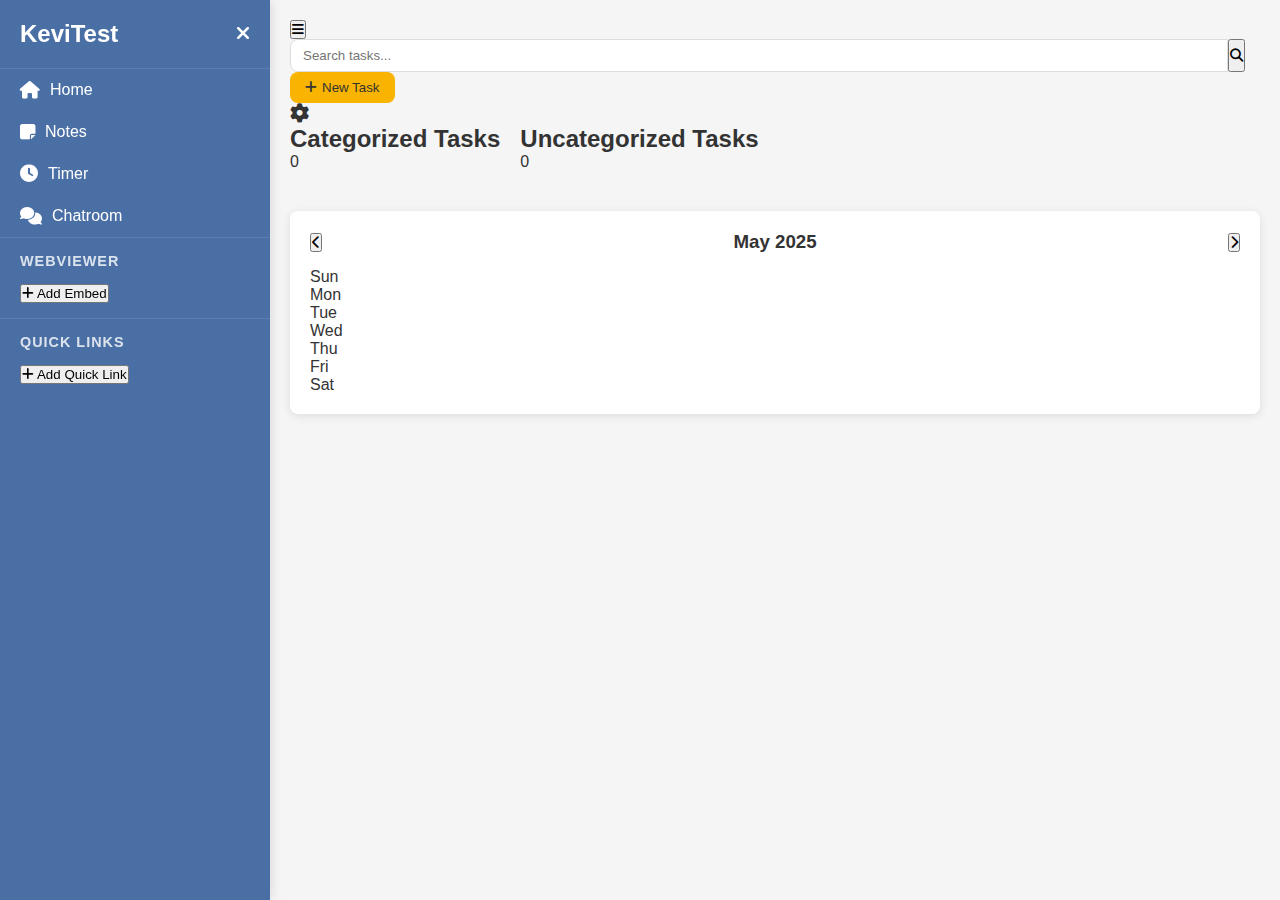
<file: index.html>
<!DOCTYPE html>
<html lang="en">
<head>
    <meta charset="UTF-8">
    <meta name="viewport" content="width=device-width, initial-scale=1.0">
    <title>KeviTest</title>
    <link rel="stylesheet" href="styles.css">
    <link rel="stylesheet" href="https://cdnjs.cloudflare.com/ajax/libs/font-awesome/6.4.0/css/all.min.css">
</head>
<body>
    <div class="container">
        <!-- Sidebar -->
        <div class="sidebar" id="sidebar">
            <div class="sidebar-header">
                <h2>KeviTest</h2>
                <button id="close-sidebar"><i class="fas fa-times"></i></button>
            </div>
            <div class="sidebar-content">
                <ul class="sidebar-menu">
                    <li class="active"><a href="index.html"><i class="fas fa-home"></i> Home</a></li>
                    <li><a href="notes.html"><i class="fas fa-sticky-note"></i> Notes</a></li>
                    <li><a href="timer.html"><i class="fas fa-clock"></i> Timer</a></li>
                    <li><a href="chatroom.html"><i class="fas fa-comments"></i> Chatroom</a></li>
                </ul>
                
                <div class="sidebar-section">
                    <h3>WebViewer</h3>
                    <ul id="embed-list" class="link-list">
                        <!-- Embeds will be loaded here -->
                    </ul>
                    <button id="add-embed" class="add-button"><i class="fas fa-plus"></i> Add Embed</button>
                </div>
                
                <div class="sidebar-section">
                    <h3>Quick Links</h3>
                    <ul id="quick-links" class="link-list">
                        <!-- Quick links will be loaded here -->
                    </ul>
                    <button id="add-quick-link" class="add-button"><i class="fas fa-plus"></i> Add Quick Link</button>
                </div>
            </div>
        </div>

        <!-- Main Content -->
        <div class="main-content">
            <header>
                <button id="sidebar-toggle"><i class="fas fa-bars"></i></button>
                <div class="search-container">
                    <input type="text" id="search-input" placeholder="Search tasks...">
                    <button id="search-button"><i class="fas fa-search"></i></button>
                </div>
                <div class="header-actions">
                    <button id="new-task-btn" class="primary-btn"><i class="fas fa-plus"></i> New Task</button>
                    <button id="settings-btn"><i class="fas fa-cog"></i></button>
                </div>
            </header>

            <div class="tasks-container">
                <div class="tasks-row">
                    <div class="task-column">
                        <div class="column-header">
                            <h2>Categorized Tasks</h2>
                            <span class="task-count" id="categorized-count">0</span>
                        </div>
                        <div class="task-list" id="categorized-tasks">
                            <!-- Categorized tasks will be loaded here -->
                        </div>
                    </div>
                    <div class="task-column">
                        <div class="column-header">
                            <h2>Uncategorized Tasks</h2>
                            <span class="task-count" id="uncategorized-count">0</span>
                        </div>
                        <div class="task-list" id="uncategorized-tasks">
                            <!-- Uncategorized tasks will be loaded here -->
                        </div>
                    </div>
                </div>
                
                <div class="calendar-row">
                    <div class="calendar-container">
                        <div class="calendar-header">
                            <button id="prev-month"><i class="fas fa-chevron-left"></i></button>
                            <h3 id="current-month">May 2025</h3>
                            <button id="next-month"><i class="fas fa-chevron-right"></i></button>
                        </div>
                        <div class="calendar-grid">
                            <div class="weekday">Sun</div>
                            <div class="weekday">Mon</div>
                            <div class="weekday">Tue</div>
                            <div class="weekday">Wed</div>
                            <div class="weekday">Thu</div>
                            <div class="weekday">Fri</div>
                            <div class="weekday">Sat</div>
                            <!-- Calendar days will be generated by JavaScript -->
                            <div id="calendar-days"></div>
                        </div>
                    </div>
                </div>
            </div>
        </div>
    </div>

    <!-- Modals -->
    <!-- New Task Modal -->
    <div class="modal" id="task-modal">
        <div class="modal-content">
            <div class="modal-header">
                <h2 id="task-modal-title">New Task</h2>
                <button class="close-modal"><i class="fas fa-times"></i></button>
            </div>
            <div class="modal-body">
                <form id="task-form">
                    <div class="form-group">
                        <label for="task-title">Title</label>
                        <input type="text" id="task-title" required>
                    </div>
                    <div class="form-group">
                        <label for="task-description">Description</label>
                        <textarea id="task-description"></textarea>
                    </div>
                    <div class="form-group">
                        <label for="task-type">Task Type</label>
                        <select id="task-type">
                            <option value="categorized">Categorized</option>
                            <option value="uncategorized">Uncategorized</option>
                        </select>
                    </div>
                    <div class="form-group date-group">
                        <label for="task-date">Date</label>
                        <input type="date" id="task-date">
                    </div>
                    <div class="form-group">
                        <label for="task-priority">Priority</label>
                        <select id="task-priority">
                            <option value="low">Low</option>
                            <option value="medium">Medium</option>
                            <option value="high">High</option>
                        </select>
                    </div>
                    <input type="hidden" id="task-id">
                    <div class="form-actions">
                        <button type="button" id="delete-task" class="delete-btn">Delete</button>
                        <button type="submit" class="save-btn">Save</button>
                    </div>
                </form>
            </div>
        </div>
    </div>

    <!-- Settings Modal -->
    <div class="modal" id="settings-modal">
        <div class="modal-content">
            <div class="modal-header">
                <h2>Settings</h2>
                <button class="close-modal"><i class="fas fa-times"></i></button>
            </div>
            <div class="modal-body">
                <form id="settings-form">
                    <div class="form-group">
                        <label for="theme-select">Theme</label>
                        <select id="theme-select">
                            <option value="light">Light</option>
                            <option value="dark">Dark</option>
                        </select>
                    </div>
                    <div class="form-group">
                        <label for="notifications">Notifications</label>
                        <label class="switch">
                            <input type="checkbox" id="notifications">
                            <span class="slider round"></span>
                        </label>
                    </div>
                    <div class="form-actions">
                        <button type="submit" class="save-btn">Save</button>
                    </div>
                </form>
            </div>
        </div>
    </div>

    <!-- Add Embed Modal -->
    <div class="modal" id="embed-modal">
        <div class="modal-content">
            <div class="modal-header">
                <h2>Add Web Embed</h2>
                <button class="close-modal"><i class="fas fa-times"></i></button>
            </div>
            <div class="modal-body">
                <form id="embed-form">
                    <div class="form-group">
                        <label for="embed-title">Title</label>
                        <input type="text" id="embed-title" required>
                    </div>
                    <div class="form-group">
                        <label for="embed-url">URL</label>
                        <input type="url" id="embed-url" required>
                    </div>
                    <input type="hidden" id="embed-id">
                    <div class="form-actions">
                        <button type="submit" class="save-btn">Save</button>
                    </div>
                </form>
            </div>
        </div>
    </div>

    <!-- Add Quick Link Modal -->
    <div class="modal" id="quick-link-modal">
        <div class="modal-content">
            <div class="modal-header">
                <h2>Add Quick Link</h2>
                <button class="close-modal"><i class="fas fa-times"></i></button>
            </div>
            <div class="modal-body">
                <form id="quick-link-form">
                    <div class="form-group">
                        <label for="link-title">Title</label>
                        <input type="text" id="link-title" required>
                    </div>
                    <div class="form-group">
                        <label for="link-url">URL</label>
                        <input type="url" id="link-url" required>
                    </div>
                    <input type="hidden" id="link-id">
                    <div class="form-actions">
                        <button type="submit" class="save-btn">Save</button>
                    </div>
                </form>
            </div>
        </div>
    </div>

    <!-- Embed Viewer Modal -->
    <div class="modal" id="embed-viewer-modal">
        <div class="modal-content embed-viewer">
            <div class="modal-header">
                <h2 id="embed-viewer-title">Web Embed</h2>
                <button class="close-modal"><i class="fas fa-times"></i></button>
            </div>
            <div class="modal-body embed-container">
                <iframe id="embed-iframe" src="" frameborder="0"></iframe>
            </div>
        </div>
    </div>

    <!-- Date Modal -->
    <div class="modal" id="date-modal">
        <div class="modal-content">
            <div class="modal-header">
                <h2 id="date-modal-title">Tasks for Date</h2>
                <button class="close-modal"><i class="fas fa-times"></i></button>
            </div>
            <div class="modal-body">
                <div class="date-tasks" id="date-tasks">
                    <!-- Tasks for selected date will be displayed here -->
                </div>
            </div>
        </div>
    </div>

    <script src="script.js"></script>
</body>
</html>
</file>
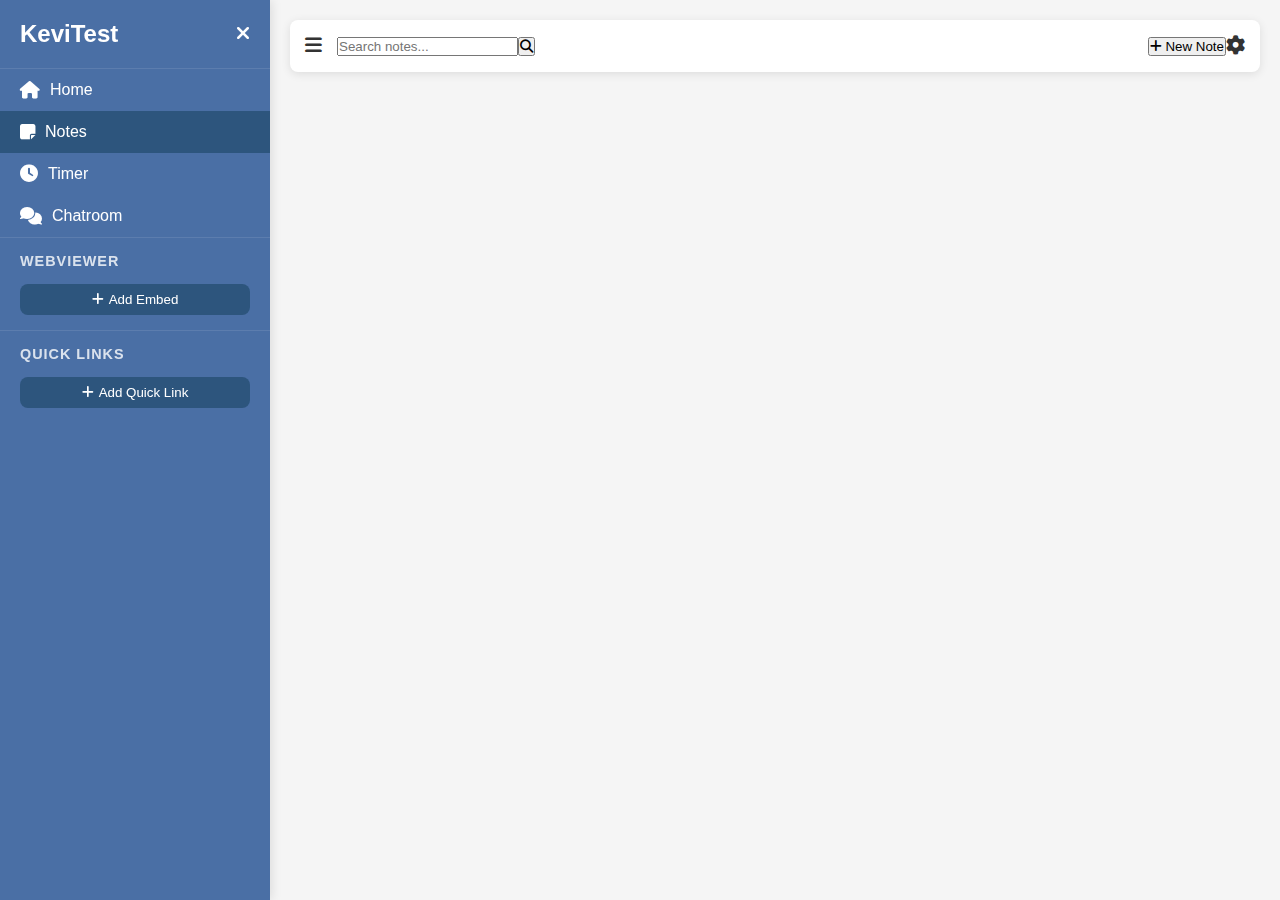
<file: notes.html>
<!DOCTYPE html>
<html lang="en">
<head>
    <meta charset="UTF-8">
    <meta name="viewport" content="width=device-width, initial-scale=1.0">
    <title>KeviTest Notes</title>
    <link rel="stylesheet" href="styles.css">
    <link rel="stylesheet" href="https://cdnjs.cloudflare.com/ajax/libs/font-awesome/6.4.0/css/all.min.css">
</head>
<body>
    <div class="sidebar" id="sidebar">
        <div class="sidebar-header">
            <h2>KeviTest</h2>
            <button id="close-sidebar"><i class="fas fa-times"></i></button>
        </div>
        <div class="sidebar-menu">
            <a href="index.html"><i class="fas fa-home"></i> Home</a>
            <a href="notes.html" class="active"><i class="fas fa-sticky-note"></i> Notes</a>
            <a href="timer.html"><i class="fas fa-clock"></i> Timer</a>
            <a href="chatroom.html"><i class="fas fa-comments"></i> Chatroom</a>
        </div>
        <div class="sidebar-section">
            <h3>WebViewer</h3>
            <div id="embeds-list">
                <!-- Embeds will be loaded here -->
            </div>
            <button id="add-embed-btn"><i class="fas fa-plus"></i> Add Embed</button>
        </div>
        <div class="sidebar-section">
            <h3>Quick Links</h3>
            <div id="quicklinks-list">
                <!-- Quick links will be loaded here -->
            </div>
            <button id="add-quicklink-btn"><i class="fas fa-plus"></i> Add Quick Link</button>
        </div>
    </div>

    <div class="main-content">
        <div class="topbar">
            <button id="toggle-sidebar"><i class="fas fa-bars"></i></button>
            <div class="search-container">
                <input type="text" id="search-notes" placeholder="Search notes...">
                <button id="search-notes-btn"><i class="fas fa-search"></i></button>
            </div>
            <div class="topbar-actions">
                <button id="new-note-btn"><i class="fas fa-plus"></i> New Note</button>
                <button id="settings-btn"><i class="fas fa-cog"></i></button>
            </div>
        </div>

        <div class="notes-container">
            <div id="notes-list">
                <!-- Notes will be loaded here -->
            </div>
        </div>
    </div>

    <!-- Modals -->
    <div id="new-note-modal" class="modal">
        <div class="modal-content">
            <span class="close">&times;</span>
            <h2 id="note-modal-title">Create New Note</h2>
            <form id="note-form">
                <div class="form-group">
                    <label for="note-title">Title:</label>
                    <input type="text" id="note-title" required>
                </div>
                <div class="form-group">
                    <label for="note-content">Content:</label>
                    <textarea id="note-content" rows="10"></textarea>
                </div>
                <div class="form-group">
                    <label for="note-color">Color:</label>
                    <select id="note-color">
                        <option value="default">Default</option>
                        <option value="blue">Blue</option>
                        <option value="green">Green</option>
                        <option value="yellow">Yellow</option>
                        <option value="red">Red</option>
                        <option value="purple">Purple</option>
                    </select>
                </div>
                <input type="hidden" id="note-id">
                <div class="form-buttons">
                    <button type="submit">Save</button>
                    <button type="button" class="cancel-btn">Cancel</button>
                </div>
            </form>
        </div>
    </div>

    <div id="embed-modal" class="modal">
        <div class="modal-content">
            <span class="close">&times;</span>
            <h2>Add Web Embed</h2>
            <form id="embed-form">
                <div class="form-group">
                    <label for="embed-title">Title:</label>
                    <input type="text" id="embed-title" required>
                </div>
                <div class="form-group">
                    <label for="embed-url">URL:</label>
                    <input type="url" id="embed-url" required>
                </div>
                <div class="form-buttons">
                    <button type="submit">Add</button>
                    <button type="button" class="cancel-btn">Cancel</button>
                </div>
            </form>
        </div>
    </div>

    <div id="quicklink-modal" class="modal">
        <div class="modal-content">
            <span class="close">&times;</span>
            <h2>Add Quick Link</h2>
            <form id="quicklink-form">
                <div class="form-group">
                    <label for="quicklink-title">Title:</label>
                    <input type="text" id="quicklink-title" required>
                </div>
                <div class="form-group">
                    <label for="quicklink-url">URL:</label>
                    <input type="url" id="quicklink-url" required>
                </div>
                <div class="form-buttons">
                    <button type="submit">Add</button>
                    <button type="button" class="cancel-btn">Cancel</button>
                </div>
            </form>
        </div>
    </div>

    <div id="embed-viewer" class="modal">
        <div class="modal-content embed-viewer-content">
            <span class="close">&times;</span>
            <h2 id="embed-viewer-title">Web Embed</h2>
            <div id="embed-viewer-container">
                <iframe id="embed-iframe" src="" frameborder="0"></iframe>
            </div>
        </div>
    </div>

    <div id="settings-modal" class="modal">
        <div class="modal-content">
            <span class="close">&times;</span>
            <h2>Settings</h2>
            <div class="settings-section">
                <h3>Theme</h3>
                <select id="theme-selector">
                    <option value="light">Light</option>
                    <option value="dark">Dark</option>
                </select>
            </div>
            <div class="settings-section">
                <h3>Data Management</h3>
                <button id="export-data">Export Data</button>
                <button id="import-data">Import Data</button>
                <button id="clear-data" class="danger">Clear All Data</button>
            </div>
        </div>
    </div>

    <script src="notes.js"></script>
</body>
</html>
</file>
<file: styles.css>
/* General styles */
* {
    margin: 0;
    padding: 0;
    box-sizing: border-box;
    font-family: 'Segoe UI', Tahoma, Geneva, Verdana, sans-serif;
}

:root {
    --primary-color: #4a6fa5;
    --primary-light: #6989bb;
    --primary-dark: #2d557d;
    --secondary-color: #f8b400;
    --text-color: #333;
    --text-light: #666;
    --bg-color: #f5f5f5;
    --card-bg: #fff;
    --sidebar-width: 270px;
    --topbar-height: 60px;
    --border-radius: 8px;
    --box-shadow: 0 2px 10px rgba(0, 0, 0, 0.1);
    --transition: all 0.3s ease;
}

body {
    background-color: var(--bg-color);
    color: var(--text-color);
}

body.dark-theme {
    --primary-color: #5383c3;
    --primary-light: #6989bb;
    --primary-dark: #3a6ca8;
    --secondary-color: #ffc107;
    --text-color: #e0e0e0;
    --text-light: #aaa;
    --bg-color: #1f1f1f;
    --card-bg: #2d2d2d;
    --box-shadow: 0 2px 10px rgba(0, 0, 0, 0.3);
}

/* Sidebar styles */
.sidebar {
    position: fixed;
    top: 0;
    left: 0;
    width: var(--sidebar-width);
    height: 100vh;
    background-color: var(--primary-color);
    color: white;
    padding: 20px 0;
    overflow-y: auto;
    transition: var(--transition);
    z-index: 1000;
    box-shadow: 2px 0 10px rgba(0, 0, 0, 0.1);
}

.sidebar.collapsed {
    transform: translateX(-100%);
}

.sidebar-header {
    display: flex;
    justify-content: space-between;
    align-items: center;
    padding: 0 20px 20px;
    border-bottom: 1px solid rgba(255, 255, 255, 0.1);
}

.sidebar-header h2 {
    font-weight: 600;
}

#close-sidebar {
    background: none;
    border: none;
    color: white;
    font-size: 1.2rem;
    cursor: pointer;
}

.sidebar-menu a {
    display: flex;
    align-items: center;
    padding: 12px 20px;
    color: white;
    text-decoration: none;
    transition: var(--transition);
}

.sidebar-menu a:hover,
.sidebar-menu a.active {
    background-color: var(--primary-dark);
}

.sidebar-menu a i {
    margin-right: 10px;
    font-size: 1.1rem;
}

.sidebar-section {
    padding: 15px 20px;
    border-top: 1px solid rgba(255, 255, 255, 0.1);
}

.sidebar-section h3 {
    font-size: 0.9rem;
    text-transform: uppercase;
    letter-spacing: 1px;
    margin-bottom: 15px;
    opacity: 0.8;
}

#embeds-list, #quicklinks-list {
    margin-bottom: 15px;
}

.embed-item, .quicklink-item {
    display: flex;
    align-items: center;
    padding: 8px 10px;
    margin-bottom: 5px;
    background-color: rgba(255, 255, 255, 0.1);
    border-radius: var(--border-radius);
    cursor: pointer;
    transition: var(--transition);
}

.embed-item:hover, .quicklink-item:hover {
    background-color: rgba(255, 255, 255, 0.2);
}

.embed-item i, .quicklink-item i {
    margin-right: 8px;
    font-size: 0.9rem;
}

.embed-item .delete-btn, .quicklink-item .delete-btn {
    margin-left: auto;
    color: rgba(255, 255, 255, 0.7);
    cursor: pointer;
}

.embed-item .delete-btn:hover, .quicklink-item .delete-btn:hover {
    color: white;
}

#add-embed-btn, #add-quicklink-btn {
    width: 100%;
    padding: 8px;
    background-color: var(--primary-dark);
    color: white;
    border: none;
    border-radius: var(--border-radius);
    cursor: pointer;
    display: flex;
    align-items: center;
    justify-content: center;
    transition: var(--transition);
}

#add-embed-btn:hover, #add-quicklink-btn:hover {
    background-color: var(--primary-light);
}

#add-embed-btn i, #add-quicklink-btn i {
    margin-right: 5px;
}

/* Main content styles */
.main-content {
    margin-left: var(--sidebar-width);
    padding: 20px;
    min-height: 100vh;
    transition: var(--transition);
}

.main-content.expanded {
    margin-left: 0;
}

/* Topbar styles */
.topbar {
    display: flex;
    align-items: center;
    margin-bottom: 20px;
    background-color: var(--card-bg);
    padding: 15px;
    border-radius: var(--border-radius);
    box-shadow: var(--box-shadow);
}

#toggle-sidebar {
    background: none;
    border: none;
    font-size: 1.2rem;
    cursor: pointer;
    color: var(--text-color);
    margin-right: 15px;
}

.search-container {
    display: flex;
    flex-grow: 1;
    margin-right: 15px;
}

#search-input {
    flex-grow: 1;
    padding: 8px 12px;
    border: 1px solid #ddd;
    border-radius: var(--border-radius) 0 0 var(--border-radius);
    outline: none;
    background-color: var(--card-bg);
    color: var(--text-color);
}

#search-btn {
    padding: 8px 12px;
    background-color: var(--primary-color);
    color: white;
    border: none;
    border-radius: 0 var(--border-radius) var(--border-radius) 0;
    cursor: pointer;
}

.topbar-actions {
    display: flex;
    align-items: center;
}

#new-task-btn {
    padding: 8px 15px;
    background-color: var(--secondary-color);
    color: var(--text-color);
    border: none;
    border-radius: var(--border-radius);
    cursor: pointer;
    display: flex;
    align-items: center;
    margin-right: 10px;
}

#new-task-btn i {
    margin-right: 5px;
}

#settings-btn {
    background: none;
    border: none;
    font-size: 1.2rem;
    cursor: pointer;
    color: var(--text-color);
}

/* Tasks container styles */
.tasks-container {
    display: flex;
    flex-direction: column;
    gap: 20px;
}

.tasks-row {
    display: flex;
    gap: 20px;
}

.tasks-column {
    flex: 1;
    background-color: var(--card-bg);
    border-radius: var(--border-radius);
    padding: 20px;
    box-shadow: var(--box-shadow);
}

.tasks-column h2 {
    margin-bottom: 15px;
    font-size: 1.3rem;
    color: var(--text-color);
}

.tasks-list {
    display: flex;
    flex-direction: column;
    gap: 10px;
}

.task-item {
    background-color: var(--bg-color);
    border-radius: var(--border-radius);
    padding: 12px;
    cursor: pointer;
    transition: var(--transition);
    border-left: 4px solid transparent;
}

.task-item:hover {
    transform: translateY(-2px);
    box-shadow: var(--box-shadow);
}

.task-item.priority-low {
    border-left-color: #4caf50;
}

.task-item.priority-medium {
    border-left-color: #ff9800;
}

.task-item.priority-high {
    border-left-color: #f44336;
}

.task-title {
    font-weight: 500;
    margin-bottom: 5px;
}

.task-meta {
    display: flex;
    justify-content: space-between;
    font-size: 0.8rem;
    color: var(--text-light);
}

/* Calendar styles */
.calendar-row {
    margin-top: 20px;
}

.calendar-container {
    background-color: var(--card-bg);
    border-radius: var(--border-radius);
    padding: 20px;
    box-shadow: var(--box-shadow);
}

.calendar-container h2 {
    margin-bottom: 15px;
    font-size: 1.3rem;
    color: var(--text-color);
}

#calendar {
    display: grid;
    grid-template-columns: repeat(7, 1fr);
    gap: 5px;
}

.calendar-header {
    display: flex;
    justify-content: space-between;
    align-items: center;
    margin-bottom: 15px;
}

.calendar-nav {
    display: flex;
    gap: 10px;
}

.calendar-nav button {
    background: none;
    border: none;
    cursor: pointer;
    font-size: 1.1rem;
    color: var(--text-color);
}

.calendar-month-year {
    font-size: 1.1rem;
    font-weight: 500;
}

.calendar-weekdays {
    display: grid;
    grid-template-columns: repeat(7, 1fr);
    text-align: center;
    font-weight: 500;
    margin-bottom: 10px;
}

.calendar-day {
    text-align: center;
    padding: 8px;
    border-radius: var(--border-radius);
    cursor: pointer;
    position: relative;
}

.calendar-day:hover {
    background-color: var(--bg-color);
}

.calendar-day.today {
    background-color: var(--primary-light);
    color: white;
}

.calendar-day.has-tasks::after {
    content: '';
    width: 6px;
    height: 6px;
    background-color: var(--secondary-color);
    border-radius: 50%;
    position: absolute;
    bottom: 3px;
    left: 50%;
    transform: translateX(-50%);
}

/* Modal styles */
.modal {
    display: none;
    position: fixed;
    top: 0;
    left: 0;
    width: 100%;
    height: 100%;
    background-color: rgba(0, 0, 0, 0.5);
    z-index: 2000;
    overflow-y: auto;
}

.modal-content {
    position: relative;
    background-color: var(--card-bg);
    margin: 50px auto;
    padding: 20px;
    border-radius: var(--border-radius);
    width: 90%;
    max-width: 500px;
    box-shadow: var(--box-shadow);
}

.embed-viewer-content {
    max-width: 800px;
    width: 90%;
    height: 80vh;
}

.close {
    position: absolute;
    top: 15px;
    right: 15px;
    font-size: 1.5rem;
    cursor: pointer;
    color: var(--text-light);
}

.modal h2 {
    margin-bottom: 20px;
    padding-bottom: 10px;
    border-bottom: 1px solid #eee;
    color: var(--text-color);
}

.form-group {
    margin-bottom: 15px;
}

.form-group label {
    display: block;
    margin-bottom: 5px;
    color: var(--text-color);
}

.form-group input,
.form-group textarea,
.form-group select {
    width: 100%;
    padding: 8px 12px;
    border: 1px solid #ddd;
    border-radius: var(--border-radius);
    background-color: var(--card-bg);
    color: var(--text-color);
}

.form-group textarea {
    min-height: 100px;
    resize: vertical;
}

.form-buttons {
    display: flex;
    justify-content: flex-end;
    gap: 10px;
    margin-top: 20px;
}

.form-buttons button {
    padding: 8px 15px;
    border: none;
    border-radius: var(--border-radius);
    cursor: pointer;
}

.form-buttons button[type="submit"] {
    background-color: var(--primary-color);
    color: white;
}

.form-buttons button.cancel-btn {
    background-color: #ddd;
    color: var(--text-color);
}

.form-buttons button.danger {
    background-color: #f44336;
    color: white;
}

/* Settings */
.settings-section {
    margin-bottom: 20px;
}

.settings-section h3 {
    margin-bottom: 10px;
    font-size: 1.1rem;
    color: var(--text-color);
}

#theme-selector {
    padding: 8px 12px;
    border: 1px solid #ddd;
    border-radius: var(--border-radius);
    background-color: var(--card-bg);
    color: var(--text-color);
}

.settings-section button {
    padding: 8px 15px;
    margin-right: 10px;
    border: none;
    border-radius: var(--border-radius);
    cursor: pointer;
    background-color: var(--primary-color);
    color: white;
}

.settings-section button.danger {
    background-color: #f44336;
}

/* Task detail modal */
.task-detail-item {
    margin-bottom: 15px;
}

#task-detail-title {
    font-size: 1.3rem;
    margin-bottom: 10px;
}

#task-detail-date,
#task-detail-priority {
    font-size: 0.9rem;
    color: var(--text-light);
}

#task-detail-description {
    margin-top: 15px;
    line-height: 1.6;
}

/* Calendar day modal */
#day-tasks-list {
    max-height: 400px;
    overflow-y: auto;
}

#day-tasks-list .task-item {
    margin-bottom: 10px;
}

/* Embed viewer */
#embed-viewer-container {
    width: 100%;
    height: calc(100% - 60px);
}

#embed-iframe {
    width: 100%;
    height: 100%;
    border-radius: var(--border-radius);
}

/* Responsive styles */
@media (max-width: 992px) {
    :root {
        --sidebar-width: 240px;
    }
    
    .tasks-row {
        flex-direction: column;
    }
}

@media (max-width: 768px) {
    .sidebar {
        transform: translateX(-100%);
    }
    
    .sidebar.active {
        transform: translateX(0);
    }
    
    .main-content {
        margin-left: 0;
    }
    
    .topbar {
        padding: 10px;
    }
    
    .search-container {
        flex-grow: 0;
    }
    
    #search-input {
        width: 150px;
    }
}

@media (max-width: 576px) {
    #search-input {
        width: 100px;
    }
    
    #new-task-btn span {
        display: none;
    }
    
    .modal-content {
        width: 95%;
    }
}
</file>
